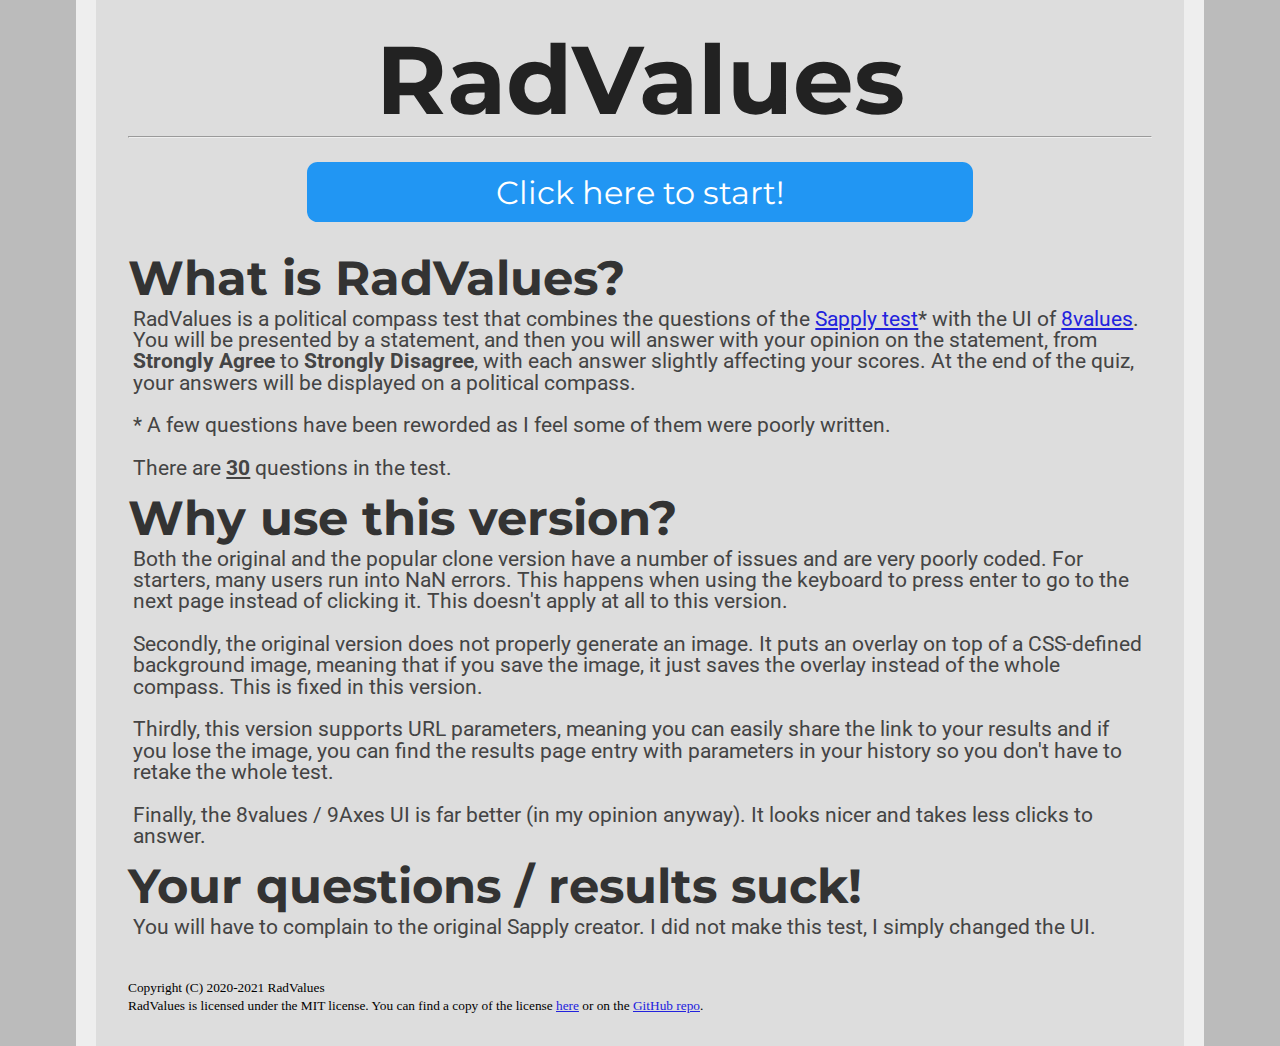
<file: index.html>
<!DOCTYPE html>
<head>
   <link
      href="https://fonts.googleapis.com/css?family=Montserrat:300,400,700|Roboto:400,700"
      rel="stylesheet"
   />
   <link href="style.css" rel="stylesheet" type="text/css" />
   <title>RadValues</title>
   <link rel="icon" type="x-icon" href="radvalues.svg" />
   <link rel="shortcut icon" type="x-icon" href="radvalues.svg" />
   <meta charset="utf-8" />
   <meta name="viewport" content="width=device-width, initial-scale=1.0" />
</head>

<body>
   <h1 class="title">RadValues</h1>
   <svg id="svgHeader" style="width: 100%" viewBox="0 0 112 19">
      <text x="50%" y="15" class="svgHeader">RadValues</text>
   </svg>
   <hr />
   <br />
   <button class="button" onclick="location.href='instructions.html';">
      Click here to start!
   </button>
   <br />
   <h2>What is RadValues?</h2>
   <p>
      RadValues is a political compass test that combines the questions of the
      <a href="http://sapplypoliticalcompass.com/">Sapply test</a>* with the UI
      of <a href="https://8values.github.io/">8values</a>. You will be presented
      by a statement, and then you will answer with your opinion on the
      statement, from <b>Strongly Agree</b> to <b>Strongly Disagree</b>, with
      each answer slightly affecting your scores. At the end of the quiz, your
      answers will be displayed on a political compass.<br /><br />
      * A few questions have been reworded as I feel some of them were poorly
      written.<br /><br />
      There are
      <b
         ><u><span id="numOfQuestions"></span></u
      ></b>
      questions in the test.
   </p>
   <h2>Why use this version?</h2>
   <p>
      Both the original and the popular clone version have a number of issues
      and are very poorly coded. For starters, many users run into NaN errors.
      This happens when using the keyboard to press enter to go to the next page
      instead of clicking it. This doesn't apply at all to this version.<br /><br />
      Secondly, the original version does not properly generate an image. It
      puts an overlay on top of a CSS-defined background image, meaning that if
      you save the image, it just saves the overlay instead of the whole
      compass. This is fixed in this version.<br /><br />
      Thirdly, this version supports URL parameters, meaning you can easily
      share the link to your results and if you lose the image, you can find the
      results page entry with parameters in your history so you don't have to
      retake the whole test.<br /><br />
      Finally, the 8values / 9Axes UI is far better (in my opinion anyway). It
      looks nicer and takes less clicks to answer.
   </p>
   <h2>Your questions / results suck!</h2>
   <p>
      You will have to complain to the original Sapply creator. I did not make
      this test, I simply changed the UI.
   </p>
   <br /><br />
   <small>Copyright (C) 2020-2021 RadValues</small><br />
   <small>
      RadValues is licensed under the MIT license. You can find a copy of the
      license <a href="LICENSE">here</a> or on the
      <a
         href="https://github.com/RadValues/RadValues.github.io/blob/master/LICENSE"
         >GitHub repo</a
      >.
   </small>

   <script type="application/javascript" src="questions.js"></script>
   <script type="text/javascript">
      document.getElementById('numOfQuestions').innerHTML = questions.length
   </script>
</body>
</file>
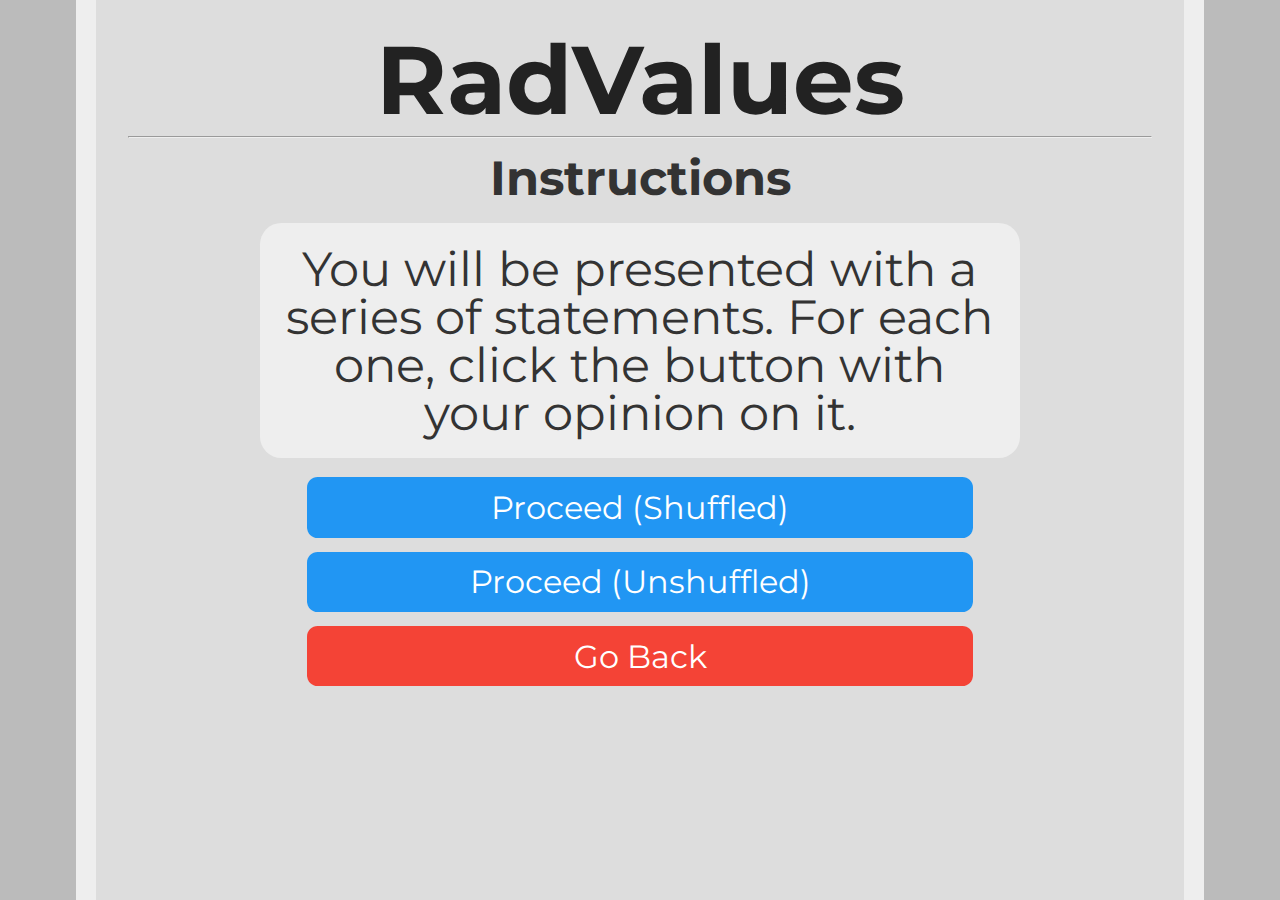
<file: instructions.html>
<!DOCTYPE html>
<head>
   <link
      href="https://fonts.googleapis.com/css?family=Montserrat:300,400,700|Roboto:400,700"
      rel="stylesheet"
   />
   <link href="style.css" rel="stylesheet" type="text/css" />
   <title>RadValues Quiz</title>
   <link rel="icon" type="x-icon" href="radvalues.svg" />
   <link rel="shortcut icon" type="x-icon" href="radvalues.svg" />
   <meta name="viewport" content="width=device-width, initial-scale=1.0" />
   <meta charset="utf-8" />
</head>
<body>
   <h1 class="title">RadValues</h1>
   <svg id="svgHeader" style="width: 100%" viewBox="0 0 112 19">
      <text x="50%" y="15" class="svgHeader">RadValues</text>
   </svg>
   <hr />
   <h2 style="text-align: center">Instructions</h2>
   <p class="question">
      You will be presented with a series of statements. For each one, click the
      button with your opinion on it.
   </p>
   <button
      class="button"
      onclick="location.href='quiz.html?shuffle=true';"
      style="background-color: #2196f3"
   >
      Proceed (Shuffled)
   </button>
   <br />
   <button
      class="button"
      onclick="location.href='quiz.html?shuffle=false';"
      style="background-color: #2196f3"
   >
      Proceed (Unshuffled)
   </button>
   <br />
   <button
      class="button"
      onclick="location.href='index.html';"
      style="background-color: #f44336"
   >
      Go Back
   </button>
   <br />
</body>
</file>
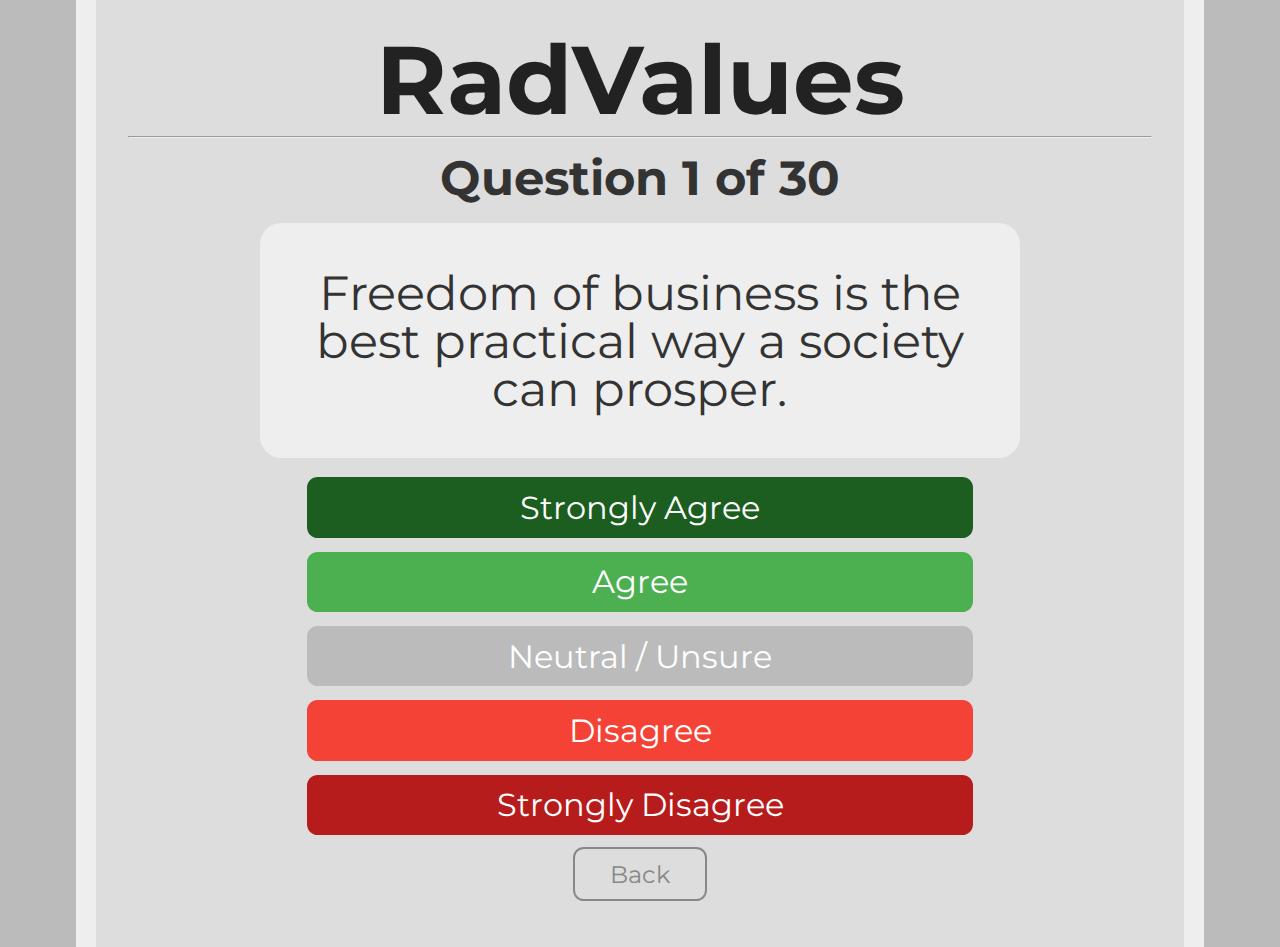
<file: quiz.html>
<!DOCTYPE html>
<head>
   <meta charset="utf-8" />
   <title>RadValues Quiz</title>

   <link
      href="https://fonts.googleapis.com/css?family=Montserrat:300,400,700|Roboto:400,700"
      rel="stylesheet"
   />
   <link href="style.css" rel="stylesheet" type="text/css" />
   <link rel="icon" type="x-icon" href="radvalues.svg" />
   <link rel="shortcut icon" type="x-icon" href="radvalues.svg" />

   <script type="application/javascript" src="questions.js"></script>

   <script src="https://ajax.googleapis.com/ajax/libs/jquery/3.5.1/jquery.min.js"></script>
   <meta name="viewport" content="width=device-width, initial-scale=1.0" />
</head>

<body>
   <h1 class="title">RadValues</h1>
   <svg id="svgHeader" style="width: 100%" viewBox="0 0 112 19">
      <text x="50%" y="15" class="svgHeader">RadValues</text>
   </svg>
   <hr />
   <h2 style="text-align: center" id="question-number">Loading...</h2>
   <p class="question" id="question-text"></p>
   <button
      class="button"
      onclick="next_question(1.0)"
      style="background-color: #1b5e20"
   >
      Strongly Agree
   </button>
   <br />
   <button
      class="button"
      onclick="next_question(0.5)"
      style="background-color: #4caf50"
   >
      Agree
   </button>
   <br />
   <button
      class="button"
      onclick="next_question(0)"
      style="background-color: #bbbbbb"
   >
      Neutral / Unsure
   </button>
   <br />
   <button
      class="button"
      onclick="next_question(-0.5)"
      style="background-color: #f44336"
   >
      Disagree
   </button>
   <br />
   <button
      class="button"
      onclick="next_question(-1.0)"
      style="background-color: #b71c1c"
   >
      Strongly Disagree
   </button>
   <br />
   <button class="small_button" onclick="prev_question()" id="back_button">
      Back
   </button>
   <button class="small_button_off" id="back_button_off">Back</button><br />

   <script>
      // variables
      var answers = new Object() // Store user's answers
      var qn = 0 // Current question order

      // Populate questionsObject

      var questionsObject = new Object() // Question objects with ID keys
      questions.forEach(populateQO)

      function populateQO(value) {
         questionsObject[value['id']] = value
      }

      // Populate & shuffle questionsOrder

      var questionsOrder = Object.keys(questionsObject) //Array of shuffled question IDs

      const urlParams = new URLSearchParams(window.location.search)
      if (urlParams.get('shuffle') == 'true') {
         shuffleArray(questionsOrder)
      }

      function shuffleArray(array) {
         for (let i = array.length - 1; i > 0; i--) {
            const j = Math.floor(Math.random() * (i + 1))
            ;[array[i], array[j]] = [array[j], array[i]]
         }
      }

      // Question initialization

      init_question()

      function init_question() {
         $('#question-text').html(questionsObject[questionsOrder[qn]].question)
         $('#question-number').html(
            'Question ' + (qn + 1) + ' of ' + questionsOrder.length
         )

         if (jQuery.isEmptyObject(answers)) {
            $('#back_button').hide()
            $('#back_button_off').show()
         } else {
            $('#back_button').show()
            $('#back_button_off').hide()
         }
      }

      // Next question

      function next_question(answer) {
         if (qn === questionsOrder.length) {
            return
         }

         answers[questionsOrder[qn]] = answer
         qn++

         if (qn < questionsOrder.length) {
            init_question()
         } else {
            results()
         }
      }

      // Previous question

      function prev_question() {
         if (jQuery.isEmptyObject(answers)) {
            $('#back_button').hide()
            $('#back_button_off').show()
            return
         }
         qn--

         delete answers[questionsOrder[qn]]

         init_question()
      }

      // RESULTS

      function results() {
         window.sessionStorage.answers = JSON.stringify(answers)

         // Calculate final results
         pct = percentageCalculation()
         window.sessionStorage.percentages = JSON.stringify(pct)

         // prepare arguments
         var args = '?'
         for (const i in Object.keys(pct)) {
            effectName = Object.keys(pct)[i]
            args += `${effectName}=${pct[effectName]}`

            var cycle = parseInt(i)
            if (cycle + 1 !== Object.keys(pct).length) {
               args += '&'
            }
         }
         //return;
         location.href = `results.html` + args
      }

      // Calculate percentage

      function percentageCalculation() {
         // calc max
         var max = new Object() // Max possible scores
         var score = new Object() // User scores
         var pct = new Object() // Percentages/Score

         // prepare
         for (const id in answers) {
            for (const effectName in questionsObject[id].effects) {
               max[effectName] = 0
               score[effectName] = 0
            }
         }

         // get max & scores
         for (const id in answers) {
            // dismiss "don't know"
            if (answers[id] !== null) {
               for (const effectName in questionsObject[id].effects) {
                  max[effectName] += Math.abs(
                     questionsObject[id].effects[effectName]
                  )
                  score[effectName] +=
                     answers[id] * questionsObject[id].effects[effectName]
               }
            }
         }

         // calc score

         for (const i in Object.keys(max)) {
            effectName = Object.keys(max)[i]

            if (max[effectName] > 0) {
               pct[effectName] = (
                  Math.round(
                     ((score[effectName] * 10) / max[effectName]) * 100
                  ) / 100
               ).toFixed(2)
            } else {
               pct[effectName] = 0
            }
         }

         return pct
      }
   </script>
</body>
</file>
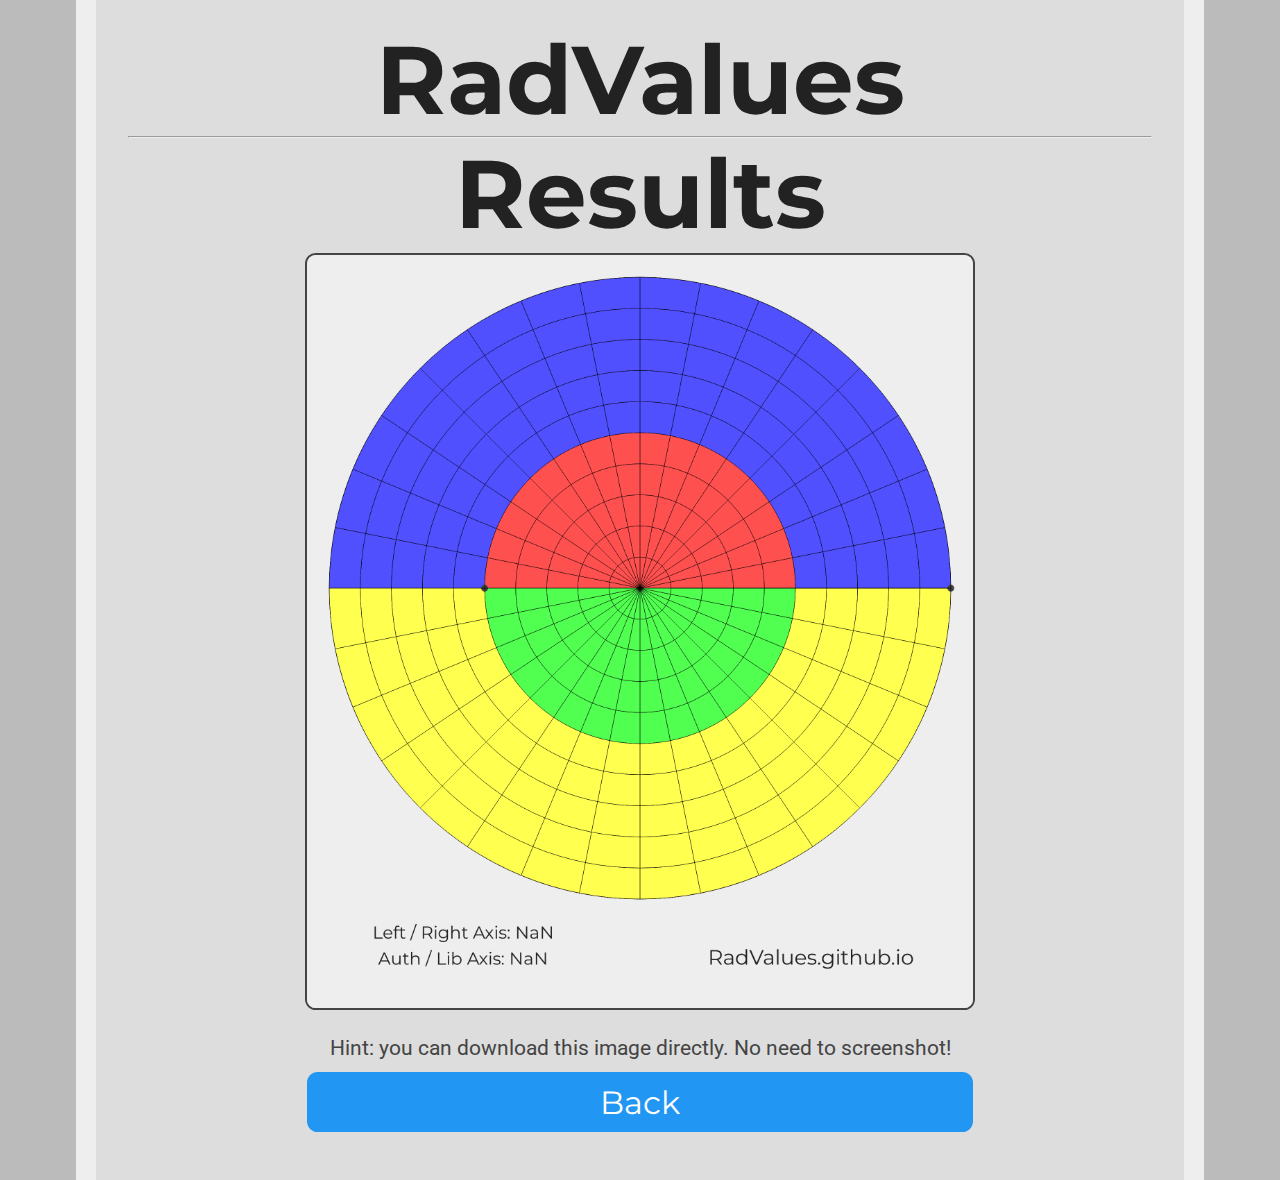
<file: results.html>
<!DOCTYPE html>
<head>
   <link
      href="https://fonts.googleapis.com/css?family=Montserrat:300,400,700|Roboto:400,700"
      rel="stylesheet"
   />
   <link href="style.css" rel="stylesheet" type="text/css" />
   <title>RadValues Results</title>
   <link rel="icon" type="x-icon" href="radvalues.svg" />
   <link rel="shortcut icon" type="x-icon" href="radvalues.svg" />
   <meta charset="utf-8" />
   <meta name="viewport" content="width=device-width, initial-scale=1.0" />
</head>

<body>
   <h1 class="title">RadValues</h1>
   <svg id="svgHeader" style="width: 100%" viewBox="0 0 112 19">
      <text x="50%" y="15" class="svgHeader">RadValues</text>
   </svg>
   <hr />

   <h1 class="title">Results</h1>

   <svg id="svgHeader" style="width: 100%" viewBox="0 0 112 19">
      <text x="50%" y="15" class="svgHeader">Results</text>
   </svg>

   <img src="" id="banner" />

   <br />
   <p style="text-align: center; margin: -2px auto">
      Hint: you can download this image directly. No need to screenshot!
   </p>
   <br />
   <button
      class="button"
      onclick="location.href='index.html';"
      style="background-color: #2196f3"
   >
      Back
   </button>
   <br />

   <script>
      const urlParams = new URLSearchParams(window.location.search)
      r_axis = parseFloat(urlParams.get('right'))
      a_axis = parseFloat(urlParams.get('auth'))

      const image_size = 1920
      const image_pad = 64

      window.onload = function () {
         var background = new Image()
         background.onload = function () {
            var c = document.createElement('canvas')
            c.width = image_size
            c.height = image_size + 250
            var ctx = c.getContext('2d')
            ctx.fillStyle = '#EEEEEE'
            ctx.fillRect(0, 0, c.width, c.height)
            ctx.drawImage(background, 0, 0)

            var dot = c.getContext('2d')

            dot.beginPath()
            dot.arc(
               image_size / 2,
               image_size / 2,
               image_size / 2 - image_pad,
               0,
               Math.PI
            )
            dot.fillStyle = '#ffff50'
            dot.fill()

            dot.beginPath()
            dot.arc(
               image_size / 2,
               image_size / 2,
               image_size / 2 - image_pad,
               Math.PI,
               2 * Math.PI
            )
            dot.fillStyle = '#5050ff'
            dot.fill()

            dot.beginPath()
            dot.arc(
               image_size / 2,
               image_size / 2,
               image_size / 4 - image_pad / 2,
               0,
               Math.PI
            )
            dot.fillStyle = '#50ff50'
            dot.fill()

            dot.beginPath()
            dot.arc(
               image_size / 2,
               image_size / 2,
               image_size / 4 - image_pad / 2,
               Math.PI,
               2 * Math.PI
            )
            dot.fillStyle = '#ff5050'
            dot.fill()

            dot.beginPath()
            dot.arc(
               image_size / 4 + image_pad / 2,
               image_size / 2,
               10,
               0,
               2 * Math.PI
            ) // center
            dot.arc(image_size - image_pad, image_size / 2, 10, 0, 2 * Math.PI) // most extreme
            dot.fillStyle = '#444444'
            dot.fill()

            dot.beginPath()
            const r = (r_axis + 10) / 20
            const theta = (2 * Math.PI * (a_axis + 10)) / 20

            dot.arc(
               image_size / 2 +
                  (image_size / 2 - image_pad) * r * Math.cos(theta),
               image_size / 2 +
                  (image_size / 2 - image_pad) * r * Math.sin(theta),
               25,
               0,
               2 * Math.PI
            )
            dot.fillStyle = 'black'
            dot.fill()

            const circles = c.getContext('2d')
            circles.beginPath()
            for (let i = 1; i <= 10; i++) {
               circles.arc(
                  image_size / 2,
                  image_size / 2,
                  ((image_size / 2 - image_pad) * i) / 10,
                  0,
                  2 * Math.PI
               )
            }
            circles.stroke()

            const lines = c.getContext('2d')
            for (let theta = 0; theta < 2 * Math.PI; theta += Math.PI / 16) {
               lines.moveTo(
                  image_size / 2 -
                     (image_size / 2 - image_pad) * Math.cos(theta),
                  image_size / 2 -
                     (image_size / 2 - image_pad) * Math.sin(theta)
               )
               lines.lineTo(
                  image_size / 2 +
                     (image_size / 2 - image_pad) * Math.cos(theta),
                  image_size / 2 +
                     (image_size / 2 - image_pad) * Math.sin(theta)
               )
            }
            lines.stroke()

            ctx.font = '50px Montserrat'
            ctx.textAlign = 'center'
            ctx.fillStyle = '#222222'
            ctx.fillText('Left / Right Axis: ' + r_axis, 450, image_size + 50)
            ctx.fillText('Auth / Lib Axis: ' + a_axis, 450, image_size + 125)

            ctx.textAlign = 'right'
            ctx.font = '60px Montserrat'
            ctx.fillText('RadValues.github.io', 1750, image_size + 125)

            document.getElementById('banner').src = c.toDataURL()
         }
         background.src = '/radvalues.svg'
      }
   </script>
</body>
</file>
<file: style.css>
html {
   background-color: #bbbbbb;
   padding: 0px;
}
body {
   width: 80%;
   min-height: calc(100vh - 4em);
   margin: 0 auto;
   padding: 2em;
   background-color: #dddddd;
   border-color: #eeeeee;
   border-left-style: solid;
   border-right-style: solid;
   border-width: 20px;
}
p {
   color: #444444;
   font-family: 'Roboto', sans-serif;
   font-size: 16pt;
   line-height: 1;
   margin: 4pt;
}
a {
   color: #2222dd;
}
a:hover {
   color: #22dddd;
}
p.value-description {
   text-indent: -16pt;
   margin-left: 20pt;
}
p.question {
   margin: 16pt auto;
   color: #333333;
   font-family: 'Montserrat', sans-serif;
   font-weight: normal;
   width: 70%;
   min-width: 500pt;
   min-height: 144pt;
   background-color: #eeeeee;
   padding: 16pt;
   border-radius: 16pt;
   font-size: 36pt;
   display: flex;
   justify-content: center;
   align-items: center;
   text-align: center;
}
h1 {
   color: #222222;
   font-family: 'Montserrat', sans-serif;
   font-size: 72pt;
   text-align: center;
   line-height: 72pt;
   margin-top: 0pt;
   margin-bottom: 0pt;
}
#svgHeader {
   display: none;
}
h2 {
   color: #333333;
   font-family: 'Montserrat', sans-serif;
   font-size: 36pt;
   line-height: 36pt;
   margin-top: 12pt;
   margin-bottom: 0pt;
}
li {
   font-size: 16pt;
   text-indent: 16pt;
}
a {
   font-family: inherit;
}

.selection {
   background-color: #4caf50;
   font-family: 'Montserrat', sans-serif;
   border: none;
   border-radius: 8pt;
   color: white;
   padding: 8pt;
   width: 50%;
   min-width: 500pt;
   text-align: center;
   text-decoration: none;
   display: block;
   font-size: 24pt;
   margin: -2px auto;
   cursor: pointer;
}

.num_input {
   background-color: #2196f3;
   font-family: 'Montserrat', sans-serif;
   border: none;
   border-radius: 8pt;
   color: white;
   padding: 8pt;
   width: 50%;
   min-width: 500pt;
   text-align: center;
   text-decoration: none;
   display: block;
   font-size: 24pt;
   margin: -2px auto;
   cursor: pointer;
}

.text_input {
   background-color: #2196f3;
   font-family: 'Montserrat', sans-serif;
   border: none;
   border-radius: 8pt;
   color: white;
   padding: 8pt;
   width: 50%;
   min-width: 500pt;
   text-align: center;
   text-decoration: none;
   display: block;
   font-size: 24pt;
   margin: -2px auto;
   cursor: pointer;
}

img.center {
   display: block;
   margin: 1em auto;
   width: 50%;
   min-width: 500pt;
}
.button {
   background-color: #2196f3;
   font-family: 'Montserrat', sans-serif;
   border: none;
   border-radius: 8pt;
   color: white;
   padding: 8pt;
   width: 50%;
   min-width: 500pt;
   text-align: center;
   text-decoration: none;
   display: block;
   font-size: 24pt;
   margin: -2px auto;
   cursor: pointer;
}
.green_button {
   background-color: #4caf50;
}
.small_button,
.small_button_off {
   background-color: #333;
   font-family: 'Montserrat', sans-serif;
   border: none;
   border-radius: 8pt;
   color: white;
   padding: 8pt;
   width: 10%;
   min-width: 100pt;
   text-align: center;
   text-decoration: none;
   display: block;
   font-size: 18pt;
   margin: -2px auto;
   cursor: pointer;
}
.small_button_off {
   background-color: #ddd;
   color: #888;
   border: 2px solid #888;
   cursor: not-allowed;
   margin: -4px auto;
}
.button:disabled {
   background-color: #ddd;
   font-family: 'Montserrat', sans-serif;
   border: 2px solid #888;
   border-radius: 8pt;
   color: #888;
   padding: 8pt;
   width: 50%;
   min-width: 500pt;
   text-align: center;
   text-decoration: none;
   display: block;
   font-size: 24pt;
   margin: -2px auto;
   cursor: not-allowed;
}
div.text-wrapper {
   font-family: 'Montserrat', sans-serif;
   font-size: 36pt;
   line-height: 36pt;
   color: #222222;
   display: inline-block;
}
span.weight-300 {
   font-weight: 300;
}
#banner {
   border-color: #444444;
   border-style: solid;
   border-width: 2px;
   border-radius: 8pt;
   display: block;
   margin: 8pt;
   margin-left: auto;
   margin-right: auto;
   max-width: 50%;
   min-width: 500pt;
}

@media screen and (orientation: portrait) {
   body {
      width: auto !important;
      border-width: 0px !important;
   }

   .title {
      display: none;
   }

   #svgHeader {
      display: block !important;
   }

   .svgHeader {
      color: #222222;
      font-family: 'Montserrat', sans-serif;
      text-align: center;
      margin-top: 0pt;
      margin-bottom: 0pt;
      font-weight: bold;
      text-anchor: middle;
   }

   #banner {
      min-width: 0px;
      max-width: 100%;
      border-width: 1px;
   }

   .button,
   .button:disabled,
   .text_input,
   .num_input,
   .selection {
      min-width: 0px;
      max-width: 100%;
      width: 100%;
      font-size: 1.5em;
   }

   h2 {
      font-size: 1.5em;
      line-height: initial;
   }

   p.question {
      min-height: 224px !important;
      min-width: 0px;
      max-width: 100%;
      width: auto;
      font-size: 1.75em;
   }
}
</file>
